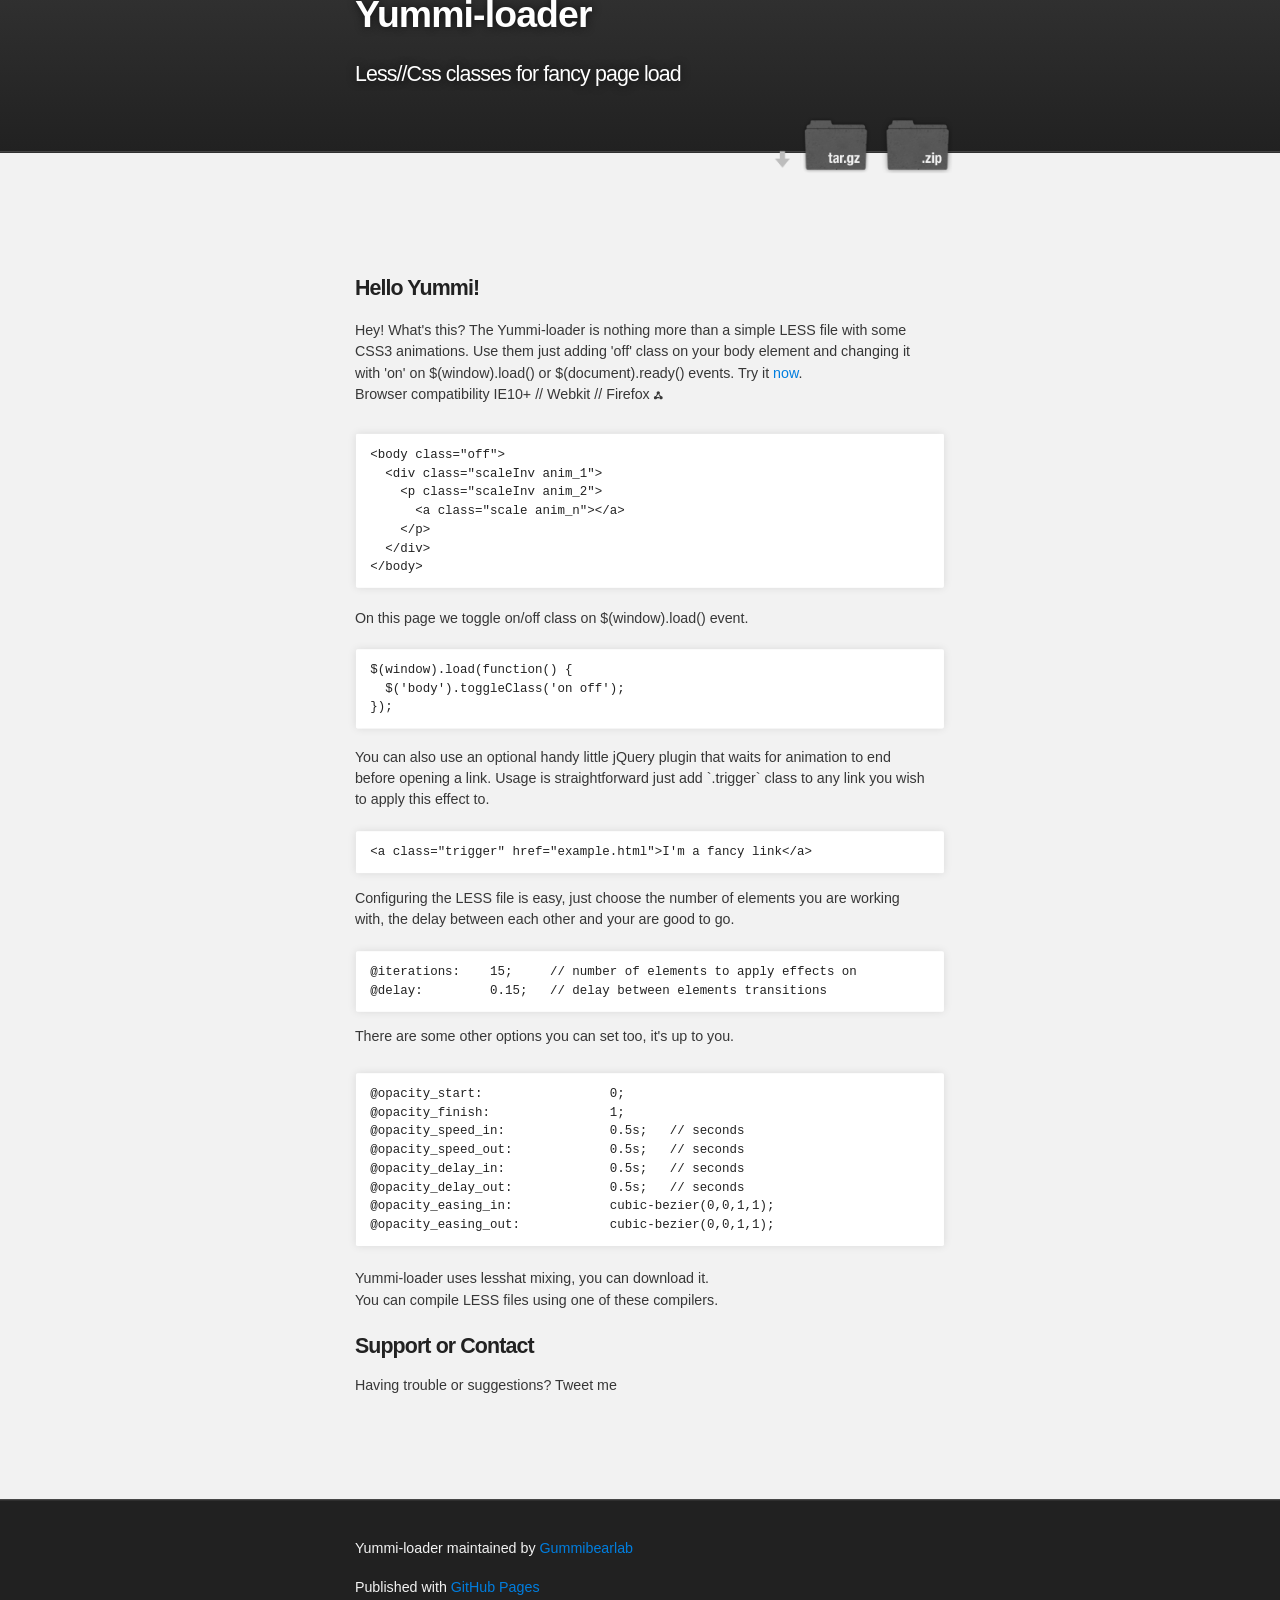
<file: index.html>
<!DOCTYPE html>
<html>

<head>
    <meta charset='utf-8'>
    <meta http-equiv="X-UA-Compatible" content="chrome=1">
    <meta name="description" content="Yummi-loader : Less // Css classes for cool web pages">
    <link rel="stylesheet" type="text/css" media="screen" href="./stylesheets/yummi-loader.css">
    <link rel="stylesheet" type="text/css" media="screen" href="./stylesheets/stylesheet.css">
    <meta property="og:image" content="http://gummibearlab.github.io/Yummi-loader/facebook.png">
    <meta property="og:image:type" content="image/jpeg">
    <title>Yummi-loader</title>
</head>

<body class="off scale anim_1">
    <!-- HEADER -->
    <div id="header_wrap" class="outer">
        <header class="inner scaleInv anim_2"> <a id="forkme_banner" href="https://github.com/Gummibearlab/Yummi-loader" class=" scaleInv anim_4">View on GitHub</a>
            <h1 id="project_title" class=" scaleInv anim_3">Yummi-loader</h1>
            <h2 id="project_tagline" class=" scaleInv anim_3">Less//Css classes for fancy page load</h2>
            <section id="downloads" class=" scaleInv anim_15"> <a class="zip_download_link scaleInv anim_17" href="https://github.com/Gummibearlab/Yummi-loader/zipball/master">Download this project as a .zip file</a> <a class="tar_download_link scaleInv anim_16" href="https://github.com/Gummibearlab/Yummi-loader/tarball/master">Download this project as a tar.gz file</a> </section>
        </header>
    </div><!-- MAIN CONTENT -->
    <div id="main_content_wrap" class="outer">
        <section id="main_content" class="inner scaleInv anim_3">
            <h3 class="scaleInv anim_4"><a name="welcome-to-github-pages" class="anchor" href="#welcome-to-github-pages"></a>Hello Yummi!</h3>

            <p class="anchor scaleInv anim_5">Hey! What's this? The Yummi-loader is nothing more than a simple LESS file with some CSS3 animations. Use them just adding 'off' class on your body element and changing it with 'on' on $(window).load() or $(document).ready() events. Try it <a class="on_off" style="cursor: pointer;">now</a>.<br>
            	Browser compatibility IE10+ // Webkit // Firefox <a href="https://coindataflow.com/de/aktie/NOK"><img class="cdf" src="./images/cdf.svg" alt="nokia aktie kurs"></a></p>

            <pre class="scaleInv anim_6">
<code>&lt;body class=&quot;off&quot;&gt;
  &lt;div class=&quot;scaleInv anim_1&quot;&gt;
    &lt;p class=&quot;scaleInv anim_2&quot;&gt;
      &lt;a class=&quot;scale anim_n&quot;&gt;&lt;/a&gt;
    &lt;/p&gt;
  &lt;/div&gt;
&lt;/body&gt;</code></pre>

            <p class="scaleInv anim_7">On this page we toggle on/off class on $(window).load() event.</p>

            <pre class="scaleInv anim_8">
<code>$(window).load(function() {
  $('body').toggleClass('on off');
});</code></pre>





            <p class="scaleInv anim_9">You can also use an optional handy little jQuery plugin that waits for animation to end before opening a link. Usage is straightforward just add `.trigger` class to any link you wish to apply this effect to.</p>

            <pre class="scaleInv anim_10">
<code>&lt;a class=&quot;trigger&quot; href=&quot;example.html&quot;&gt;I'm a fancy link&lt;/a&gt;</code></pre>

			<p class="scaleInv anim_11">Configuring the LESS file is easy, just choose the number of elements you are working with, the delay between each other and your are good to go.</p>

            <pre class="scaleInv anim_12">
<code>@iterations:	15;	// number of elements to apply effects on
@delay:		0.15;	// delay between elements transitions</code></pre>

            <p class="scaleInv anim_13">There are some other options you can set too, it's up to you. </p>

            <pre class="scaleInv anim_14">
<code>@opacity_start: 		0;
@opacity_finish:		1;
@opacity_speed_in:		0.5s; 	// seconds
@opacity_speed_out:		0.5s; 	// seconds
@opacity_delay_in:		0.5s; 	// seconds
@opacity_delay_out:		0.5s; 	// seconds
@opacity_easing_in: 		cubic-bezier(0,0,1,1);
@opacity_easing_out:		cubic-bezier(0,0,1,1);</code></pre>

            <p class="scaleInv anim_15">
            	Yummi-loader uses lesshat mixing, you can download it. <br>
            	You can compile LESS files using one of these compilers</a>.
            </p>

            <h3 class="scaleInv anim_16"><a name="support-or-contact" class="anchor" href="#support-or-contact"></a>Support or Contact</h3>

            <p class="scaleInv anim_17">Having trouble or suggestions? Tweet me</p>

        </section>
    </div><!-- FOOTER -->
    <div id="footer_wrap" class="outer">
        <footer class="inner scaleInv anim_2">
            <p class="copyright scaleInv anim_18">Yummi-loader maintained by <a href="https://github.com/Gummibearlab" target="_blank">Gummibearlab</a></p>
            <p class=" scaleInv anim_19">Published with <a href="http://pages.github.com" target="_blank">GitHub Pages</a></p>
        </footer>
    </div>
    <script src="http://ajax.googleapis.com/ajax/libs/jquery/1.10.1/jquery.min.js" type="text/javascript">
    </body>
</html>
</file>
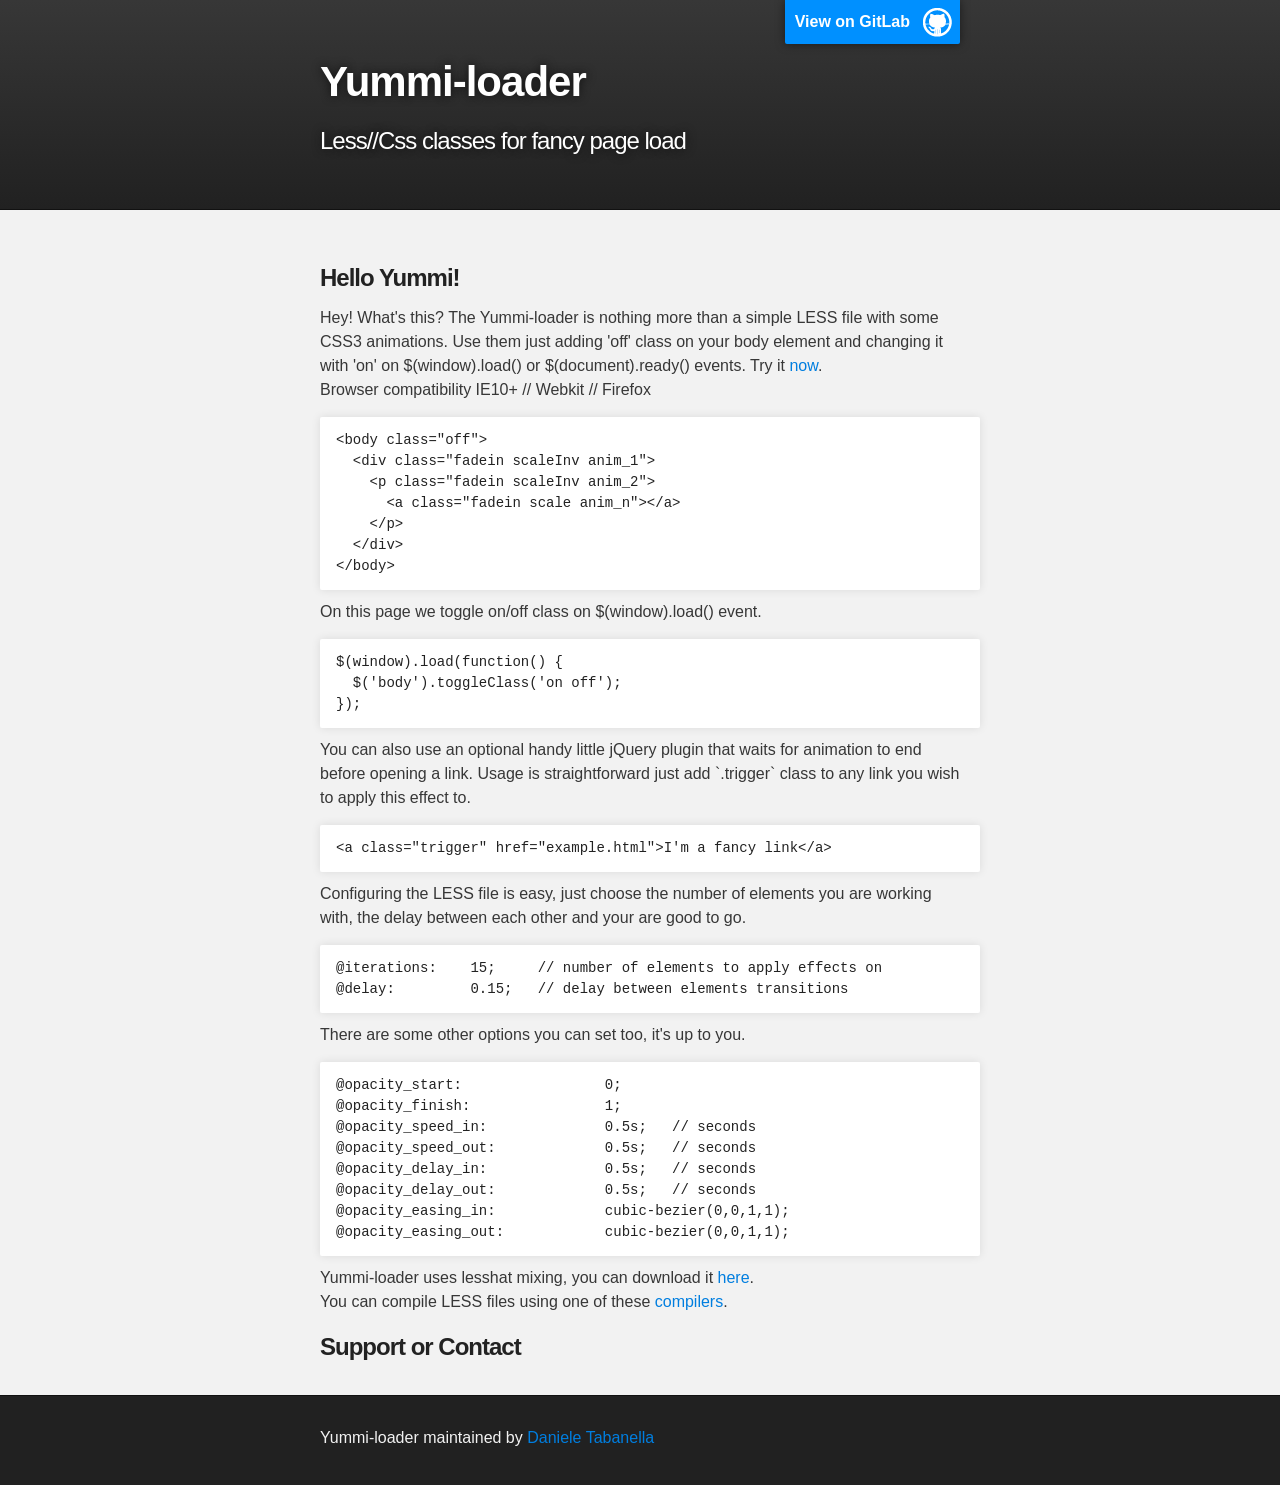
<file: public/index.html>
<!DOCTYPE html>

<html>
<head>
    <meta charset='utf-8'>
    <meta http-equiv="X-UA-Compatible" content="chrome=1">
    <meta name="description" content="Yummi-loader : Less // Css classes for cool web pages">
    <link rel="stylesheet" type="text/css" media="screen" href="stylesheets/yummi-loader.css">
    <link rel="stylesheet" type="text/css" media="screen" href="stylesheets/stylesheet.css">
    <title>Yummi-loader</title>
</head>

<body class="off fadein scale anim_1">

	 <!-- HEADER -->

    <div id="header_wrap" class="outer">
        <header class="inner fadein scaleInv anim_2">
            <a id="forkme_banner" href="https://lerenard.gitlab.io/Yummi-loader/" class="fadein scaleInv anim_4">View on GitLab</a>

            <h1 id="project_title" class="fadein scaleInv anim_3">Yummi-loader</h1>

            <h2 id="project_tagline" class="fadein scaleInv anim_3">Less//Css classes for fancy page load</h2>

        </header>
    </div><!-- MAIN CONTENT -->

    <div id="main_content_wrap" class="outer">
        <section id="main_content" class="inner fadein scaleInv anim_3">
            <h3 class="fadein scaleInv anim_4"><a name="welcome-to-github-pages" class="anchor" href="#welcome-to-github-pages"></a>Hello Yummi!</h3>

            <p class="anchor fadein scaleInv anim_5">Hey! What's this? The Yummi-loader is nothing more than a simple LESS file with some CSS3 animations. Use them just adding 'off' class on your body element and changing it with 'on' on $(window).load() or $(document).ready() events. Try it <a class="on_off" style="cursor: pointer;">now</a>.<br>
            	Browser compatibility IE10+ // Webkit // Firefox</p>

            <pre class="fadein scaleInv anim_6">
<code>&lt;body class=&quot;off&quot;&gt;
  &lt;div class=&quot;fadein scaleInv anim_1&quot;&gt;
    &lt;p class=&quot;fadein scaleInv anim_2&quot;&gt;
      &lt;a class=&quot;fadein scale anim_n&quot;&gt;&lt;/a&gt;
    &lt;/p&gt;
  &lt;/div&gt;
&lt;/body&gt;</code></pre>

            <p class="fadein scaleInv anim_7">On this page we toggle on/off class on $(window).load() event.</p>

            <pre class="fadein scaleInv anim_8">
<code>$(window).load(function() {
  $('body').toggleClass('on off');
});</code></pre>





            <p class="fadein scaleInv anim_9">You can also use an optional handy little jQuery plugin that waits for animation to end before opening a link. Usage is straightforward just add `.trigger` class to any link you wish to apply this effect to.</p>

            <pre class="fadein scaleInv anim_10">
<code>&lt;a class=&quot;trigger&quot; href=&quot;example.html&quot;&gt;I'm a fancy link&lt;/a&gt;</code></pre>

			<p class="fadein scaleInv anim_11">Configuring the LESS file is easy, just choose the number of elements you are working with, the delay between each other and your are good to go.</p>

            <pre class="fadein scaleInv anim_12">
<code>@iterations:	15;	// number of elements to apply effects on
@delay:		0.15;	// delay between elements transitions</code></pre>

            <p class="fadein scaleInv anim_13">There are some other options you can set too, it's up to you. </p>

            <pre class="fadein scaleInv anim_14">
<code>@opacity_start: 		0;
@opacity_finish:		1;
@opacity_speed_in:		0.5s; 	// seconds
@opacity_speed_out:		0.5s; 	// seconds
@opacity_delay_in:		0.5s; 	// seconds
@opacity_delay_out:		0.5s; 	// seconds
@opacity_easing_in: 		cubic-bezier(0,0,1,1);
@opacity_easing_out:		cubic-bezier(0,0,1,1);</code></pre>

            <p class="fadein scaleInv anim_15">
            	Yummi-loader uses lesshat mixing, you can download it <a href="http://lesshat.com">here</a>. <br>
            	You can compile LESS files using one of these <a href="https://github.com/less/less.js/wiki/GUI-compilers-that-use-LESS.js" target="_blank">compilers</a>.
            </p>

            <h3 class="fadein scaleInv anim_16"><a name="support-or-contact" class="anchor" href="#support-or-contact"></a>Support or Contact</h3>

        </section>

    </div><!-- FOOTER  -->

    <div id="footer_wrap" class="outer">

        <footer class="inner fadein scaleInv anim_2">

            <p class="copyright fadein scaleInv anim_18">Yummi-loader maintained by <a href="https://lerenard.gitlab.io/Yummi-loader/" target="_blank">Daniele Tabanella</a></p>

        </footer>

    </div>

    <script src="https://ajax.googleapis.com/ajax/libs/jquery/1.10.1/jquery.min.js" type="text/javascript">

	</script><script type="text/javascript">

		var $body = $('body');

        $(window).load(function() {

            $body.toggleClass('on off');

            $('.on_off').click(function() {

                $body.toggleClass('on off');

                setTimeout(function() {

                    $body.toggleClass('on off');

                }, 3500)

            });

        });

    </script>

	<script>
	  (function(i,s,o,g,r,a,m){i['GoogleAnalyticsObject']=r;i[r]=i[r]||function(){
	  (i[r].q=i[r].q||[]).push(arguments)},i[r].l=1*new Date();a=s.createElement(o),
	  m=s.getElementsByTagName(o)[0];a.async=1;a.src=g;m.parentNode.insertBefore(a,m)
	  })(window,document,'script','//www.google-analytics.com/analytics.js','ga');

	  ga('create', 'UA-36759044-2', 'gummibearlab.github.io');
	  ga('send', 'pageview');

	</script>

</body>
</html>
</file>
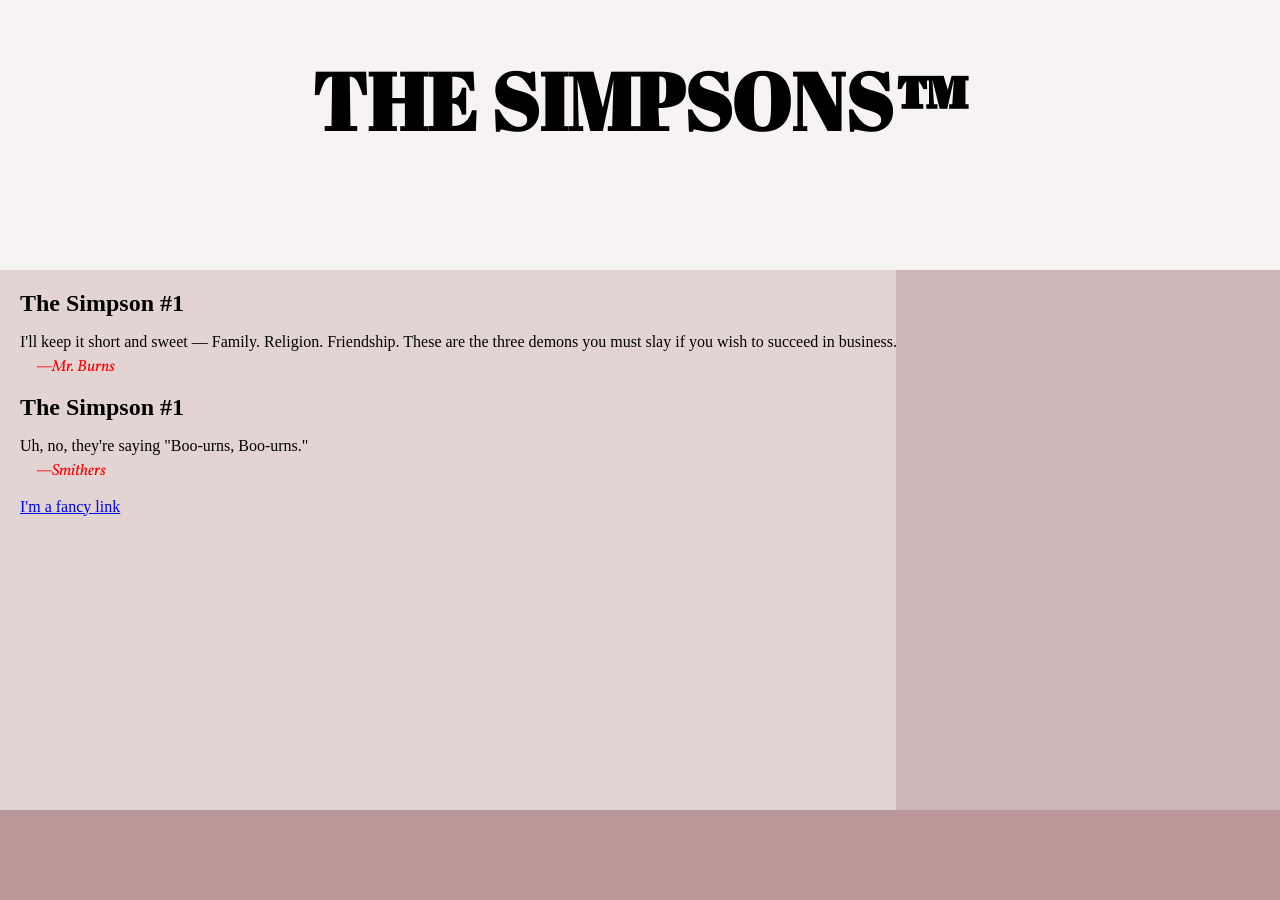
<file: example.html>
<!DOCTYPE html>
<!--[if lt IE 7]>      <html class="no-js lt-ie9 lt-ie8 lt-ie7"> <![endif]-->
<!--[if IE 7]>         <html class="no-js lt-ie9 lt-ie8"> <![endif]-->
<!--[if IE 8]>         <html class="no-js lt-ie9"> <![endif]-->
<!--[if gt IE 8]><!--> <html class="no-js"> <!--<![endif]-->
    <head>
        <meta charset="utf-8">
        <meta http-equiv="X-UA-Compatible" content="IE=edge,chrome=1">
        <title></title>
        <meta name="description" content="">
        <meta name="viewport" content="width=device-width">

        <link rel="stylesheet" href="css/layout.css">
        <link rel="stylesheet" href="css/yummi-loader.css"> <!-- the love you need -->

        <!-- google fonts -->

		<link href='http://fonts.googleapis.com/css?family=Vollkorn' rel='stylesheet' type='text/css'>
		<link href='http://fonts.googleapis.com/css?family=Abril+Fatface' rel='stylesheet' type='text/css'>

    </head>
    <body class="off">

		<div id="head" class="fadein scaleInv anim_1">

			<h1 id="logo" class="fadein scale anim_8">
				THE SIMPSONS&trade;
			</h1>

		</div>

		<div id="main" class="fadein scaleInv anim_2">

			<article class="fadein scaleInv anim_6">
				<h1>The Simpson #1</h1>
				<p>I'll keep it short and sweet &mdash; Family. Religion. Friendship. These are the three demons you must slay if you wish to succeed in business.<br /><i>Mr. Burns</i></p>
			</article>

			<article class="fadein scaleInv anim_7">
				<h1>The Simpson #1</h1>
				<p>Uh, no, they're saying "Boo-urns, Boo-urns."<br /><i>Smithers</i></p>
			</article>

			<article class="fadein scaleInv anim_7">
				<p><a class="trigger" href="example.html">I'm a fancy link</a></p>
			</article>

		</div>

		<div id="side" class="fadein scaleInv anim_3">
			<div id="image" class="fadein anim_8"></div>
		</div>

		<div id="footer" class="fadein scaleInv anim_4">
		</div>

        <script src="http://ajax.googleapis.com/ajax/libs/jquery/1.10.1/jquery.min.js"></script>

        <script src="js/yummi-loader.min.js"></script>

        <script>

			var $body = $('body');

	        $(window).load(function() {

	            $body.toggleClass('on off');

	            $('#trigger').click(function() {

	                $body.toggleClass('on off');

	                setTimeout(function() {

	                    $body.toggleClass('on off');

	                }, 2000)

	            });

	        });

        </script>

    </body>
</html>
</file>
<file: stylesheets/yummi-loader.css>
/*
yummi-loader.css - http://gummibearlab.github.io/Yummi-loader/
Licensed under the MIT license

Copyright (c) 2013 Daniele Tabanella (gummibearlab)

Permission is hereby granted, free of charge, to any person obtaining a copy of this software and associated documentation files (the "Software"), to deal in the Software without restriction, including without limitation the rights to use, copy, modify, merge, publish, distribute, sublicense, and/or sell copies of the Software, and to permit persons to whom the Software is furnished to do so, subject to the following conditions:

The above copyright notice and this permission notice shall be included in all copies or substantial portions of the Software.

THE SOFTWARE IS PROVIDED "AS IS", WITHOUT WARRANTY OF ANY KIND, EXPRESS OR IMPLIED, INCLUDING BUT NOT LIMITED TO THE WARRANTIES OF MERCHANTABILITY, FITNESS FOR A PARTICULAR PURPOSE AND NONINFRINGEMENT. IN NO EVENT SHALL THE AUTHORS OR COPYRIGHT HOLDERS BE LIABLE FOR ANY CLAIM, DAMAGES OR OTHER LIABILITY, WHETHER IN AN ACTION OF CONTRACT, TORT OR OTHERWISE, ARISING FROM, OUT OF OR IN CONNECTION WITH THE SOFTWARE OR THE USE OR OTHER DEALINGS IN THE SOFTWARE.
*/
.off .fadein,
.fadein.off {
  -webkit-opacity: 0;
  -moz-opacity: 0;
  opacity: 0;
  -webkit-transition-timing-function: cubic-bezier(0, 0, 1, 1);
  -moz-transition-timing-function: cubic-bezier(0, 0, 1, 1);
  -o-transition-timing-function: cubic-bezier(0, 0, 1, 1);
  transition-timing-function: cubic-bezier(0, 0, 1, 1);
  -webkit-transition-duration: 0.5s;
  -moz-transition-duration: 0.5s;
  -o-transition-duration: 0.5s;
  transition-duration: 0.5s;
}
.on .fadein,
.fadein.on {
  -webkit-opacity: 1;
  -moz-opacity: 1;
  opacity: 1;
  -webkit-transition-timing-function: cubic-bezier(0, 0, 1, 1);
  -moz-transition-timing-function: cubic-bezier(0, 0, 1, 1);
  -o-transition-timing-function: cubic-bezier(0, 0, 1, 1);
  transition-timing-function: cubic-bezier(0, 0, 1, 1);
  -webkit-transition-duration: 0.5s;
  -moz-transition-duration: 0.5s;
  -o-transition-duration: 0.5s;
  transition-duration: 0.5s;
}
.scale,
scaleInv {
  -webkit-transform-style: preserve-3d;
  -moz-transform-style: preserve-3d;
  -ms-transform-style: preserve-3d;
  transform-style: preserve-3d;
  -webkit-transform-origin: center center;
  -moz-transform-origin: center center;
  -o-transform-origin: center center;
  -ms-transform-origin: center center;
  transform-origin: center center;
}
.off .scale,
.off scaleInv,
.scale.off,
scaleInv.off {
  -webkit-transform: scale(1.1);
  -moz-transform: scale(1.1);
  -o-transform: scale(1.1);
  -ms-transform: scale(1.1);
  transform: scale(1.1);
  -webkit-transition-timing-function: cubic-bezier(0.6, -0.28, 0.735, 0.045);
  -moz-transition-timing-function: cubic-bezier(0.6, -0.28, 0.735, 0.045);
  -o-transition-timing-function: cubic-bezier(0.6, -0.28, 0.735, 0.045);
  transition-timing-function: cubic-bezier(0.6, -0.28, 0.735, 0.045);
  -webkit-transition-duration: 0.5s;
  -moz-transition-duration: 0.5s;
  -o-transition-duration: 0.5s;
  transition-duration: 0.5s;
}
.on .scale,
.on scaleInv,
.scale.on,
scaleInv.on {
  -webkit-transform: scale(1);
  -moz-transform: scale(1);
  -o-transform: scale(1);
  -ms-transform: scale(1);
  transform: scale(1);
  -webkit-transition-timing-function: cubic-bezier(0.175, 0.885, 0.32, 1.275);
  -moz-transition-timing-function: cubic-bezier(0.175, 0.885, 0.32, 1.275);
  -o-transition-timing-function: cubic-bezier(0.175, 0.885, 0.32, 1.275);
  transition-timing-function: cubic-bezier(0.175, 0.885, 0.32, 1.275);
  -webkit-transition-duration: 0.5s;
  -moz-transition-duration: 0.5s;
  -o-transition-duration: 0.5s;
  transition-duration: 0.5s;
}
.off .scaleInv,
.scaleInv.on {
  -webkit-transform: scale(0.9);
  -moz-transform: scale(0.9);
  -o-transform: scale(0.9);
  -ms-transform: scale(0.9);
  transform: scale(0.9);
  -webkit-transition-timing-function: cubic-bezier(0.6, -0.28, 0.735, 0.045);
  -moz-transition-timing-function: cubic-bezier(0.6, -0.28, 0.735, 0.045);
  -o-transition-timing-function: cubic-bezier(0.6, -0.28, 0.735, 0.045);
  transition-timing-function: cubic-bezier(0.6, -0.28, 0.735, 0.045);
}
.on .scaleInv,
.scaleInv.on {
  -webkit-transition-timing-function: cubic-bezier(0.175, 0.885, 0.32, 1.275);
  -moz-transition-timing-function: cubic-bezier(0.175, 0.885, 0.32, 1.275);
  -o-transition-timing-function: cubic-bezier(0.175, 0.885, 0.32, 1.275);
  transition-timing-function: cubic-bezier(0.175, 0.885, 0.32, 1.275);
}
.off .anim_19,
.anim_19.off {
  -webkit-transition-delay: 0s;
  -moz-transition-delay: 0s;
  -o-transition-delay: 0s;
  transition-delay: 0s;
}
.on .anim_19,
.anim_19.on {
  -webkit-transition-delay: 3.35s;
  -moz-transition-delay: 3.35s;
  -o-transition-delay: 3.35s;
  transition-delay: 3.35s;
}
.off .anim_18,
.anim_18.off {
  -webkit-transition-delay: 0.15s;
  -moz-transition-delay: 0.15s;
  -o-transition-delay: 0.15s;
  transition-delay: 0.15s;
}
.on .anim_18,
.anim_18.on {
  -webkit-transition-delay: 3.1999999999999997s;
  -moz-transition-delay: 3.1999999999999997s;
  -o-transition-delay: 3.1999999999999997s;
  transition-delay: 3.1999999999999997s;
}
.off .anim_17,
.anim_17.off {
  -webkit-transition-delay: 0.3s;
  -moz-transition-delay: 0.3s;
  -o-transition-delay: 0.3s;
  transition-delay: 0.3s;
}
.on .anim_17,
.anim_17.on {
  -webkit-transition-delay: 3.05s;
  -moz-transition-delay: 3.05s;
  -o-transition-delay: 3.05s;
  transition-delay: 3.05s;
}
.off .anim_16,
.anim_16.off {
  -webkit-transition-delay: 0.44999999999999996s;
  -moz-transition-delay: 0.44999999999999996s;
  -o-transition-delay: 0.44999999999999996s;
  transition-delay: 0.44999999999999996s;
}
.on .anim_16,
.anim_16.on {
  -webkit-transition-delay: 2.9s;
  -moz-transition-delay: 2.9s;
  -o-transition-delay: 2.9s;
  transition-delay: 2.9s;
}
.off .anim_15,
.anim_15.off {
  -webkit-transition-delay: 0.6s;
  -moz-transition-delay: 0.6s;
  -o-transition-delay: 0.6s;
  transition-delay: 0.6s;
}
.on .anim_15,
.anim_15.on {
  -webkit-transition-delay: 2.75s;
  -moz-transition-delay: 2.75s;
  -o-transition-delay: 2.75s;
  transition-delay: 2.75s;
}
.off .anim_14,
.anim_14.off {
  -webkit-transition-delay: 0.75s;
  -moz-transition-delay: 0.75s;
  -o-transition-delay: 0.75s;
  transition-delay: 0.75s;
}
.on .anim_14,
.anim_14.on {
  -webkit-transition-delay: 2.6s;
  -moz-transition-delay: 2.6s;
  -o-transition-delay: 2.6s;
  transition-delay: 2.6s;
}
.off .anim_13,
.anim_13.off {
  -webkit-transition-delay: 0.8999999999999999s;
  -moz-transition-delay: 0.8999999999999999s;
  -o-transition-delay: 0.8999999999999999s;
  transition-delay: 0.8999999999999999s;
}
.on .anim_13,
.anim_13.on {
  -webkit-transition-delay: 2.45s;
  -moz-transition-delay: 2.45s;
  -o-transition-delay: 2.45s;
  transition-delay: 2.45s;
}
.off .anim_12,
.anim_12.off {
  -webkit-transition-delay: 1.05s;
  -moz-transition-delay: 1.05s;
  -o-transition-delay: 1.05s;
  transition-delay: 1.05s;
}
.on .anim_12,
.anim_12.on {
  -webkit-transition-delay: 2.3s;
  -moz-transition-delay: 2.3s;
  -o-transition-delay: 2.3s;
  transition-delay: 2.3s;
}
.off .anim_11,
.anim_11.off {
  -webkit-transition-delay: 1.2s;
  -moz-transition-delay: 1.2s;
  -o-transition-delay: 1.2s;
  transition-delay: 1.2s;
}
.on .anim_11,
.anim_11.on {
  -webkit-transition-delay: 2.15s;
  -moz-transition-delay: 2.15s;
  -o-transition-delay: 2.15s;
  transition-delay: 2.15s;
}
.off .anim_10,
.anim_10.off {
  -webkit-transition-delay: 1.3499999999999999s;
  -moz-transition-delay: 1.3499999999999999s;
  -o-transition-delay: 1.3499999999999999s;
  transition-delay: 1.3499999999999999s;
}
.on .anim_10,
.anim_10.on {
  -webkit-transition-delay: 2s;
  -moz-transition-delay: 2s;
  -o-transition-delay: 2s;
  transition-delay: 2s;
}
.off .anim_9,
.anim_9.off {
  -webkit-transition-delay: 1.5s;
  -moz-transition-delay: 1.5s;
  -o-transition-delay: 1.5s;
  transition-delay: 1.5s;
}
.on .anim_9,
.anim_9.on {
  -webkit-transition-delay: 1.8499999999999999s;
  -moz-transition-delay: 1.8499999999999999s;
  -o-transition-delay: 1.8499999999999999s;
  transition-delay: 1.8499999999999999s;
}
.off .anim_8,
.anim_8.off {
  -webkit-transition-delay: 1.65s;
  -moz-transition-delay: 1.65s;
  -o-transition-delay: 1.65s;
  transition-delay: 1.65s;
}
.on .anim_8,
.anim_8.on {
  -webkit-transition-delay: 1.7s;
  -moz-transition-delay: 1.7s;
  -o-transition-delay: 1.7s;
  transition-delay: 1.7s;
}
.off .anim_7,
.anim_7.off {
  -webkit-transition-delay: 1.7999999999999998s;
  -moz-transition-delay: 1.7999999999999998s;
  -o-transition-delay: 1.7999999999999998s;
  transition-delay: 1.7999999999999998s;
}
.on .anim_7,
.anim_7.on {
  -webkit-transition-delay: 1.55s;
  -moz-transition-delay: 1.55s;
  -o-transition-delay: 1.55s;
  transition-delay: 1.55s;
}
.off .anim_6,
.anim_6.off {
  -webkit-transition-delay: 1.95s;
  -moz-transition-delay: 1.95s;
  -o-transition-delay: 1.95s;
  transition-delay: 1.95s;
}
.on .anim_6,
.anim_6.on {
  -webkit-transition-delay: 1.4s;
  -moz-transition-delay: 1.4s;
  -o-transition-delay: 1.4s;
  transition-delay: 1.4s;
}
.off .anim_5,
.anim_5.off {
  -webkit-transition-delay: 2.1s;
  -moz-transition-delay: 2.1s;
  -o-transition-delay: 2.1s;
  transition-delay: 2.1s;
}
.on .anim_5,
.anim_5.on {
  -webkit-transition-delay: 1.25s;
  -moz-transition-delay: 1.25s;
  -o-transition-delay: 1.25s;
  transition-delay: 1.25s;
}
.off .anim_4,
.anim_4.off {
  -webkit-transition-delay: 2.25s;
  -moz-transition-delay: 2.25s;
  -o-transition-delay: 2.25s;
  transition-delay: 2.25s;
}
.on .anim_4,
.anim_4.on {
  -webkit-transition-delay: 1.1s;
  -moz-transition-delay: 1.1s;
  -o-transition-delay: 1.1s;
  transition-delay: 1.1s;
}
.off .anim_3,
.anim_3.off {
  -webkit-transition-delay: 2.4s;
  -moz-transition-delay: 2.4s;
  -o-transition-delay: 2.4s;
  transition-delay: 2.4s;
}
.on .anim_3,
.anim_3.on {
  -webkit-transition-delay: 0.95s;
  -moz-transition-delay: 0.95s;
  -o-transition-delay: 0.95s;
  transition-delay: 0.95s;
}
.off .anim_2,
.anim_2.off {
  -webkit-transition-delay: 2.55s;
  -moz-transition-delay: 2.55s;
  -o-transition-delay: 2.55s;
  transition-delay: 2.55s;
}
.on .anim_2,
.anim_2.on {
  -webkit-transition-delay: 0.8s;
  -moz-transition-delay: 0.8s;
  -o-transition-delay: 0.8s;
  transition-delay: 0.8s;
}
.off .anim_1,
.anim_1.off {
  -webkit-transition-delay: 2.6999999999999997s;
  -moz-transition-delay: 2.6999999999999997s;
  -o-transition-delay: 2.6999999999999997s;
  transition-delay: 2.6999999999999997s;
}
.on .anim_1,
.anim_1.on {
  -webkit-transition-delay: 0.65s;
  -moz-transition-delay: 0.65s;
  -o-transition-delay: 0.65s;
  transition-delay: 0.65s;
}
body {
  overflow-x: hidden;
}
</file>
<file: stylesheets/stylesheet.css>
/*******************************************************************************
Slate Theme for GitHub Pages
by Jason Costello, @jsncostello
*******************************************************************************/

@import url(pygment_trac.css);

/*******************************************************************************
MeyerWeb Reset
*******************************************************************************/

html, body, div, span, applet, object, iframe,
h1, h2, h3, h4, h5, h6, p, blockquote, pre,
a, abbr, acronym, address, big, cite, code,
del, dfn, em, img, ins, kbd, q, s, samp,
small, strike, strong, sub, sup, tt, var,
b, u, i, center,
dl, dt, dd, ol, ul, li,
fieldset, form, label, legend,
table, caption, tbody, tfoot, thead, tr, th, td,
article, aside, canvas, details, embed,
figure, figcaption, footer, header, hgroup,
menu, nav, output, ruby, section, summary,
time, mark, audio, video {
  margin: 0;
  padding: 0;
  border: 0;
  font: inherit;
  vertical-align: baseline;
}

/* HTML5 display-role reset for older browsers */
article, aside, details, figcaption, figure,
footer, header, hgroup, menu, nav, section {
  display: block;
}

ol, ul {
  list-style: none;
}

blockquote, q {
}

table {
  border-collapse: collapse;
  border-spacing: 0;
}

/*******************************************************************************
Theme Styles
*******************************************************************************/

body {
  box-sizing: border-box;
  color:#373737;
  background: #212121;
  font-size: 16px;
  font-family: 'Myriad Pro', Calibri, Helvetica, Arial, sans-serif;
  line-height: 1.5;
  -webkit-font-smoothing: antialiased;
}

h1, h2, h3, h4, h5, h6 {
  margin: 10px 0;
  font-weight: 700;
  color:#222222;
  font-family: 'Lucida Grande', 'Calibri', Helvetica, Arial, sans-serif;
  letter-spacing: -1px;
}

h1 {
  font-size: 36px;
  font-weight: 700;
}

h2 {
  padding-bottom: 10px;
  font-size: 32px;
  background: url('../images/bg_hr.png') repeat-x bottom;
}

h3 {
  font-size: 24px;
}

h4 {
  font-size: 21px;
}

h5 {
  font-size: 18px;
}

h6 {
  font-size: 16px;
}

p {
  margin: 10px 0 15px 0;
}

footer p {
  color: #f2f2f2;
}

a {
  text-decoration: none;
  color: #007edf;
  text-shadow: none;

/*
  transition: color 0.5s ease;
  transition: text-shadow 0.5s ease;
  -webkit-transition: color 0.5s ease;
  -webkit-transition: text-shadow 0.5s ease;
  -moz-transition: color 0.5s ease;
  -moz-transition: text-shadow 0.5s ease;
  -o-transition: color 0.5s ease;
  -o-transition: text-shadow 0.5s ease;
  -ms-transition: color 0.5s ease;
  -ms-transition: text-shadow 0.5s ease;
*/
}

#main_content a:hover {
  color: #0069ba;
  text-shadow: #0090ff 0px 0px 2px;
}

footer a:hover {
  color: #43adff;
  text-shadow: #0090ff 0px 0px 2px;
}

em {
  font-style: italic;
}

strong {
  font-weight: bold;
}

img {
  position: relative;
  margin: 0 auto;
  max-width: 739px;
  padding: 5px;
  margin: 10px 0 10px 0;
  border: 1px solid #ebebeb;

  box-shadow: 0 0 5px #ebebeb;
  -webkit-box-shadow: 0 0 5px #ebebeb;
  -moz-box-shadow: 0 0 5px #ebebeb;
  -o-box-shadow: 0 0 5px #ebebeb;
  -ms-box-shadow: 0 0 5px #ebebeb;
}

pre, code {
  width: 100%;
  color: #222;
  background-color: #fff;

  font-family: Monaco, "Bitstream Vera Sans Mono", "Lucida Console", Terminal, monospace;
  font-size: 14px;

  border-radius: 2px;
  -moz-border-radius: 2px;
  -webkit-border-radius: 2px;



}

pre {
  width: 100%;
  padding: 10px;
  box-shadow: 0 0 10px rgba(0,0,0,.1);
  overflow: auto;
}

code {
  padding: 3px;
  margin: 0 3px;
  box-shadow: 0 0 10px rgba(0,0,0,.1);
}

pre code {
  display: block;
  box-shadow: none;
}

blockquote {
  color: #666;
  margin-bottom: 20px;
  padding: 0 0 0 20px;
  border-left: 3px solid #bbb;
}

ul, ol, dl {
  margin-bottom: 15px
}

ul li {
  list-style: inside;
  padding-left: 20px;
}

ol li {
  list-style: decimal inside;
  padding-left: 20px;
}

dl dt {
  font-weight: bold;
}

dl dd {
  padding-left: 20px;
  font-style: italic;
}

dl p {
  padding-left: 20px;
  font-style: italic;
}

hr {
  height: 1px;
  margin-bottom: 5px;
  border: none;
  background: url('../images/bg_hr.png') repeat-x center;
}

table {
  border: 1px solid #373737;
  margin-bottom: 20px;
  text-align: left;
 }

th {
  font-family: 'Lucida Grande', 'Helvetica Neue', Helvetica, Arial, sans-serif;
  padding: 10px;
  background: #373737;
  color: #fff;
 }

td {
  padding: 10px;
  border: 1px solid #373737;
 }

form {
  background: #f2f2f2;
  padding: 20px;
}

img {
  width: 100%;
  max-width: 100%;
}

/*******************************************************************************
Full-Width Styles
*******************************************************************************/

.outer {
  width: 100%;
}

.inner {
  position: relative;
  max-width: 640px;
  padding: 20px 10px;
  margin: 0 auto;
}

#forkme_banner {
  display: block;
  position: absolute;
  top:0;
  right: 10px;
  z-index: 10;
  padding: 10px 50px 10px 10px;
  color: #fff;
  background: url('../images/blacktocat.png') #0090ff no-repeat 95% 50%;
  font-weight: 700;
  box-shadow: 0 0 10px rgba(0,0,0,.5);
  border-bottom-left-radius: 2px;
  border-bottom-right-radius: 2px;
}

#header_wrap {
  background: #212121;
  background: -moz-linear-gradient(top, #373737, #212121);
  background: -webkit-linear-gradient(top, #373737, #212121);
  background: -ms-linear-gradient(top, #373737, #212121);
  background: -o-linear-gradient(top, #373737, #212121);
  background: linear-gradient(top, #373737, #212121);
}

#header_wrap .inner {
  padding: 50px 10px 30px 10px;
}

#project_title {
  margin: 0;
  color: #fff;
  font-size: 42px;
  font-weight: 700;
  text-shadow: #111 0px 0px 10px;
}

#project_tagline {
  color: #fff;
  font-size: 24px;
  font-weight: 300;
  background: none;
  text-shadow: #111 0px 0px 10px;
}

#downloads {
  position: absolute;
  width: 210px;
  z-index: 10;
  bottom: -40px;
  right: 0;
  height: 70px;
  background: url('../images/icon_download.png') no-repeat 0% 90%;
}

.zip_download_link {
  display: block;
  float: right;
  width: 90px;
  height:70px;
  text-indent: -5000px;
  overflow: hidden;
  background: url(../images/sprite_download.png) no-repeat bottom left;
}

.tar_download_link {
  display: block;
  float: right;
  width: 90px;
  height:70px;
  text-indent: -5000px;
  overflow: hidden;
  background: url(../images/sprite_download.png) no-repeat bottom right;
  margin-left: 10px;
}

.zip_download_link:hover {
  background: url(../images/sprite_download.png) no-repeat top left;
}

.tar_download_link:hover {
  background: url(../images/sprite_download.png) no-repeat top right;
}

.cdf{
  width: 11px;
  vertical-align: middle;
  filter: invert(19%) sepia(1%) saturate(0%) hue-rotate(253deg) brightness(93%) contrast(87%);
  position: initial;
  margin: initial;
  max-width: initial;
  padding: initial;
  border: initial;
  box-shadow: initial;
  -webkit-box-shadow: initial;
}

#main_content_wrap {
  background: #f2f2f2;
  border-top: 1px solid #111;
  border-bottom: 1px solid #111;
}

#main_content {
  padding-top: 40px;
}

#footer_wrap {
  background: #212121;
}



/*******************************************************************************
Small Device Styles
*******************************************************************************/

@media screen and (max-width: 480px) {
  body {
    font-size:14px;
  }

  #downloads {
    display: none;
  }

  .inner {
    min-width: 320px;
    max-width: 480px;
  }

  #project_title {
  font-size: 32px;
  }

  h1 {
    font-size: 28px;
  }

  h2 {
    font-size: 24px;
  }

  h3 {
    font-size: 21px;
  }

  h4 {
    font-size: 18px;
  }

  h5 {
    font-size: 14px;
  }

  h6 {
    font-size: 12px;
  }

  code, pre {
    min-width: 320px;
    max-width: 480px;
    font-size: 11px;
  }

}
</file>
<file: public/stylesheets/yummi-loader.css>
/*
yummi-loader.css - http://gummibearlab.github.io/Yummi-loader/
Licensed under the MIT license

Copyright (c) 2013 Daniele Tabanella (gummibearlab)

Permission is hereby granted, free of charge, to any person obtaining a copy of this software and associated documentation files (the "Software"), to deal in the Software without restriction, including without limitation the rights to use, copy, modify, merge, publish, distribute, sublicense, and/or sell copies of the Software, and to permit persons to whom the Software is furnished to do so, subject to the following conditions:

The above copyright notice and this permission notice shall be included in all copies or substantial portions of the Software.

THE SOFTWARE IS PROVIDED "AS IS", WITHOUT WARRANTY OF ANY KIND, EXPRESS OR IMPLIED, INCLUDING BUT NOT LIMITED TO THE WARRANTIES OF MERCHANTABILITY, FITNESS FOR A PARTICULAR PURPOSE AND NONINFRINGEMENT. IN NO EVENT SHALL THE AUTHORS OR COPYRIGHT HOLDERS BE LIABLE FOR ANY CLAIM, DAMAGES OR OTHER LIABILITY, WHETHER IN AN ACTION OF CONTRACT, TORT OR OTHERWISE, ARISING FROM, OUT OF OR IN CONNECTION WITH THE SOFTWARE OR THE USE OR OTHER DEALINGS IN THE SOFTWARE.
*/
.off .fadein,
.fadein.off {
  -webkit-opacity: 0;
  -moz-opacity: 0;
  opacity: 0;
  -webkit-transition-timing-function: cubic-bezier(0, 0, 1, 1);
  -moz-transition-timing-function: cubic-bezier(0, 0, 1, 1);
  -o-transition-timing-function: cubic-bezier(0, 0, 1, 1);
  transition-timing-function: cubic-bezier(0, 0, 1, 1);
  -webkit-transition-duration: 0.5s;
  -moz-transition-duration: 0.5s;
  -o-transition-duration: 0.5s;
  transition-duration: 0.5s;
}
.on .fadein,
.fadein.on {
  -webkit-opacity: 1;
  -moz-opacity: 1;
  opacity: 1;
  -webkit-transition-timing-function: cubic-bezier(0, 0, 1, 1);
  -moz-transition-timing-function: cubic-bezier(0, 0, 1, 1);
  -o-transition-timing-function: cubic-bezier(0, 0, 1, 1);
  transition-timing-function: cubic-bezier(0, 0, 1, 1);
  -webkit-transition-duration: 0.5s;
  -moz-transition-duration: 0.5s;
  -o-transition-duration: 0.5s;
  transition-duration: 0.5s;
}
.scale,
scaleInv {
  -webkit-transform-style: preserve-3d;
  -moz-transform-style: preserve-3d;
  -ms-transform-style: preserve-3d;
  transform-style: preserve-3d;
  -webkit-transform-origin: center center;
  -moz-transform-origin: center center;
  -o-transform-origin: center center;
  -ms-transform-origin: center center;
  transform-origin: center center;
}
.off .scale,
.off scaleInv,
.scale.off,
scaleInv.off {
  -webkit-transform: scale(1.1);
  -moz-transform: scale(1.1);
  -o-transform: scale(1.1);
  -ms-transform: scale(1.1);
  transform: scale(1.1);
  -webkit-transition-timing-function: cubic-bezier(0.6, -0.28, 0.735, 0.045);
  -moz-transition-timing-function: cubic-bezier(0.6, -0.28, 0.735, 0.045);
  -o-transition-timing-function: cubic-bezier(0.6, -0.28, 0.735, 0.045);
  transition-timing-function: cubic-bezier(0.6, -0.28, 0.735, 0.045);
  -webkit-transition-duration: 0.5s;
  -moz-transition-duration: 0.5s;
  -o-transition-duration: 0.5s;
  transition-duration: 0.5s;
}
.on .scale,
.on scaleInv,
.scale.on,
scaleInv.on {
  -webkit-transform: scale(1);
  -moz-transform: scale(1);
  -o-transform: scale(1);
  -ms-transform: scale(1);
  transform: scale(1);
  -webkit-transition-timing-function: cubic-bezier(0.175, 0.885, 0.32, 1.275);
  -moz-transition-timing-function: cubic-bezier(0.175, 0.885, 0.32, 1.275);
  -o-transition-timing-function: cubic-bezier(0.175, 0.885, 0.32, 1.275);
  transition-timing-function: cubic-bezier(0.175, 0.885, 0.32, 1.275);
  -webkit-transition-duration: 0.5s;
  -moz-transition-duration: 0.5s;
  -o-transition-duration: 0.5s;
  transition-duration: 0.5s;
}
.off .scaleInv,
.scaleInv.on {
  -webkit-transform: scale(0.9);
  -moz-transform: scale(0.9);
  -o-transform: scale(0.9);
  -ms-transform: scale(0.9);
  transform: scale(0.9);
  -webkit-transition-timing-function: cubic-bezier(0.6, -0.28, 0.735, 0.045);
  -moz-transition-timing-function: cubic-bezier(0.6, -0.28, 0.735, 0.045);
  -o-transition-timing-function: cubic-bezier(0.6, -0.28, 0.735, 0.045);
  transition-timing-function: cubic-bezier(0.6, -0.28, 0.735, 0.045);
}
.on .scaleInv,
.scaleInv.on {
  -webkit-transition-timing-function: cubic-bezier(0.175, 0.885, 0.32, 1.275);
  -moz-transition-timing-function: cubic-bezier(0.175, 0.885, 0.32, 1.275);
  -o-transition-timing-function: cubic-bezier(0.175, 0.885, 0.32, 1.275);
  transition-timing-function: cubic-bezier(0.175, 0.885, 0.32, 1.275);
}
.off .anim_19,
.anim_19.off {
  -webkit-transition-delay: 0s;
  -moz-transition-delay: 0s;
  -o-transition-delay: 0s;
  transition-delay: 0s;
}
.on .anim_19,
.anim_19.on {
  -webkit-transition-delay: 3.35s;
  -moz-transition-delay: 3.35s;
  -o-transition-delay: 3.35s;
  transition-delay: 3.35s;
}
.off .anim_18,
.anim_18.off {
  -webkit-transition-delay: 0.15s;
  -moz-transition-delay: 0.15s;
  -o-transition-delay: 0.15s;
  transition-delay: 0.15s;
}
.on .anim_18,
.anim_18.on {
  -webkit-transition-delay: 3.1999999999999997s;
  -moz-transition-delay: 3.1999999999999997s;
  -o-transition-delay: 3.1999999999999997s;
  transition-delay: 3.1999999999999997s;
}
.off .anim_17,
.anim_17.off {
  -webkit-transition-delay: 0.3s;
  -moz-transition-delay: 0.3s;
  -o-transition-delay: 0.3s;
  transition-delay: 0.3s;
}
.on .anim_17,
.anim_17.on {
  -webkit-transition-delay: 3.05s;
  -moz-transition-delay: 3.05s;
  -o-transition-delay: 3.05s;
  transition-delay: 3.05s;
}
.off .anim_16,
.anim_16.off {
  -webkit-transition-delay: 0.44999999999999996s;
  -moz-transition-delay: 0.44999999999999996s;
  -o-transition-delay: 0.44999999999999996s;
  transition-delay: 0.44999999999999996s;
}
.on .anim_16,
.anim_16.on {
  -webkit-transition-delay: 2.9s;
  -moz-transition-delay: 2.9s;
  -o-transition-delay: 2.9s;
  transition-delay: 2.9s;
}
.off .anim_15,
.anim_15.off {
  -webkit-transition-delay: 0.6s;
  -moz-transition-delay: 0.6s;
  -o-transition-delay: 0.6s;
  transition-delay: 0.6s;
}
.on .anim_15,
.anim_15.on {
  -webkit-transition-delay: 2.75s;
  -moz-transition-delay: 2.75s;
  -o-transition-delay: 2.75s;
  transition-delay: 2.75s;
}
.off .anim_14,
.anim_14.off {
  -webkit-transition-delay: 0.75s;
  -moz-transition-delay: 0.75s;
  -o-transition-delay: 0.75s;
  transition-delay: 0.75s;
}
.on .anim_14,
.anim_14.on {
  -webkit-transition-delay: 2.6s;
  -moz-transition-delay: 2.6s;
  -o-transition-delay: 2.6s;
  transition-delay: 2.6s;
}
.off .anim_13,
.anim_13.off {
  -webkit-transition-delay: 0.8999999999999999s;
  -moz-transition-delay: 0.8999999999999999s;
  -o-transition-delay: 0.8999999999999999s;
  transition-delay: 0.8999999999999999s;
}
.on .anim_13,
.anim_13.on {
  -webkit-transition-delay: 2.45s;
  -moz-transition-delay: 2.45s;
  -o-transition-delay: 2.45s;
  transition-delay: 2.45s;
}
.off .anim_12,
.anim_12.off {
  -webkit-transition-delay: 1.05s;
  -moz-transition-delay: 1.05s;
  -o-transition-delay: 1.05s;
  transition-delay: 1.05s;
}
.on .anim_12,
.anim_12.on {
  -webkit-transition-delay: 2.3s;
  -moz-transition-delay: 2.3s;
  -o-transition-delay: 2.3s;
  transition-delay: 2.3s;
}
.off .anim_11,
.anim_11.off {
  -webkit-transition-delay: 1.2s;
  -moz-transition-delay: 1.2s;
  -o-transition-delay: 1.2s;
  transition-delay: 1.2s;
}
.on .anim_11,
.anim_11.on {
  -webkit-transition-delay: 2.15s;
  -moz-transition-delay: 2.15s;
  -o-transition-delay: 2.15s;
  transition-delay: 2.15s;
}
.off .anim_10,
.anim_10.off {
  -webkit-transition-delay: 1.3499999999999999s;
  -moz-transition-delay: 1.3499999999999999s;
  -o-transition-delay: 1.3499999999999999s;
  transition-delay: 1.3499999999999999s;
}
.on .anim_10,
.anim_10.on {
  -webkit-transition-delay: 2s;
  -moz-transition-delay: 2s;
  -o-transition-delay: 2s;
  transition-delay: 2s;
}
.off .anim_9,
.anim_9.off {
  -webkit-transition-delay: 1.5s;
  -moz-transition-delay: 1.5s;
  -o-transition-delay: 1.5s;
  transition-delay: 1.5s;
}
.on .anim_9,
.anim_9.on {
  -webkit-transition-delay: 1.8499999999999999s;
  -moz-transition-delay: 1.8499999999999999s;
  -o-transition-delay: 1.8499999999999999s;
  transition-delay: 1.8499999999999999s;
}
.off .anim_8,
.anim_8.off {
  -webkit-transition-delay: 1.65s;
  -moz-transition-delay: 1.65s;
  -o-transition-delay: 1.65s;
  transition-delay: 1.65s;
}
.on .anim_8,
.anim_8.on {
  -webkit-transition-delay: 1.7s;
  -moz-transition-delay: 1.7s;
  -o-transition-delay: 1.7s;
  transition-delay: 1.7s;
}
.off .anim_7,
.anim_7.off {
  -webkit-transition-delay: 1.7999999999999998s;
  -moz-transition-delay: 1.7999999999999998s;
  -o-transition-delay: 1.7999999999999998s;
  transition-delay: 1.7999999999999998s;
}
.on .anim_7,
.anim_7.on {
  -webkit-transition-delay: 1.55s;
  -moz-transition-delay: 1.55s;
  -o-transition-delay: 1.55s;
  transition-delay: 1.55s;
}
.off .anim_6,
.anim_6.off {
  -webkit-transition-delay: 1.95s;
  -moz-transition-delay: 1.95s;
  -o-transition-delay: 1.95s;
  transition-delay: 1.95s;
}
.on .anim_6,
.anim_6.on {
  -webkit-transition-delay: 1.4s;
  -moz-transition-delay: 1.4s;
  -o-transition-delay: 1.4s;
  transition-delay: 1.4s;
}
.off .anim_5,
.anim_5.off {
  -webkit-transition-delay: 2.1s;
  -moz-transition-delay: 2.1s;
  -o-transition-delay: 2.1s;
  transition-delay: 2.1s;
}
.on .anim_5,
.anim_5.on {
  -webkit-transition-delay: 1.25s;
  -moz-transition-delay: 1.25s;
  -o-transition-delay: 1.25s;
  transition-delay: 1.25s;
}
.off .anim_4,
.anim_4.off {
  -webkit-transition-delay: 2.25s;
  -moz-transition-delay: 2.25s;
  -o-transition-delay: 2.25s;
  transition-delay: 2.25s;
}
.on .anim_4,
.anim_4.on {
  -webkit-transition-delay: 1.1s;
  -moz-transition-delay: 1.1s;
  -o-transition-delay: 1.1s;
  transition-delay: 1.1s;
}
.off .anim_3,
.anim_3.off {
  -webkit-transition-delay: 2.4s;
  -moz-transition-delay: 2.4s;
  -o-transition-delay: 2.4s;
  transition-delay: 2.4s;
}
.on .anim_3,
.anim_3.on {
  -webkit-transition-delay: 0.95s;
  -moz-transition-delay: 0.95s;
  -o-transition-delay: 0.95s;
  transition-delay: 0.95s;
}
.off .anim_2,
.anim_2.off {
  -webkit-transition-delay: 2.55s;
  -moz-transition-delay: 2.55s;
  -o-transition-delay: 2.55s;
  transition-delay: 2.55s;
}
.on .anim_2,
.anim_2.on {
  -webkit-transition-delay: 0.8s;
  -moz-transition-delay: 0.8s;
  -o-transition-delay: 0.8s;
  transition-delay: 0.8s;
}
.off .anim_1,
.anim_1.off {
  -webkit-transition-delay: 2.6999999999999997s;
  -moz-transition-delay: 2.6999999999999997s;
  -o-transition-delay: 2.6999999999999997s;
  transition-delay: 2.6999999999999997s;
}
.on .anim_1,
.anim_1.on {
  -webkit-transition-delay: 0.65s;
  -moz-transition-delay: 0.65s;
  -o-transition-delay: 0.65s;
  transition-delay: 0.65s;
}
body {
  overflow-x: hidden;
}
</file>
<file: public/stylesheets/stylesheet.css>
/*******************************************************************************
Slate Theme for GitHub Pages
by Jason Costello, @jsncostello
*******************************************************************************/

@import url(pygment_trac.css);

/*******************************************************************************
MeyerWeb Reset
*******************************************************************************/

html, body, div, span, applet, object, iframe,
h1, h2, h3, h4, h5, h6, p, blockquote, pre,
a, abbr, acronym, address, big, cite, code,
del, dfn, em, img, ins, kbd, q, s, samp,
small, strike, strong, sub, sup, tt, var,
b, u, i, center,
dl, dt, dd, ol, ul, li,
fieldset, form, label, legend,
table, caption, tbody, tfoot, thead, tr, th, td,
article, aside, canvas, details, embed,
figure, figcaption, footer, header, hgroup,
menu, nav, output, ruby, section, summary,
time, mark, audio, video {
  margin: 0;
  padding: 0;
  border: 0;
  font: inherit;
  vertical-align: baseline;
}

/* HTML5 display-role reset for older browsers */
article, aside, details, figcaption, figure,
footer, header, hgroup, menu, nav, section {
  display: block;
}

ol, ul {
  list-style: none;
}

blockquote, q {
}

table {
  border-collapse: collapse;
  border-spacing: 0;
}

/*******************************************************************************
Theme Styles
*******************************************************************************/

body {
  box-sizing: border-box;
  color:#373737;
  background: #212121;
  font-size: 16px;
  font-family: 'Myriad Pro', Calibri, Helvetica, Arial, sans-serif;
  line-height: 1.5;
  -webkit-font-smoothing: antialiased;
}

h1, h2, h3, h4, h5, h6 {
  margin: 10px 0;
  font-weight: 700;
  color:#222222;
  font-family: 'Lucida Grande', 'Calibri', Helvetica, Arial, sans-serif;
  letter-spacing: -1px;
}

h1 {
  font-size: 36px;
  font-weight: 700;
}

h2 {
  padding-bottom: 10px;
  font-size: 32px;
  background: url('../images/bg_hr.png') repeat-x bottom;
}

h3 {
  font-size: 24px;
}

h4 {
  font-size: 21px;
}

h5 {
  font-size: 18px;
}

h6 {
  font-size: 16px;
}

p {
  margin: 10px 0 15px 0;
}

footer p {
  color: #f2f2f2;
}

a {
  text-decoration: none;
  color: #007edf;
  text-shadow: none;

/*
  transition: color 0.5s ease;
  transition: text-shadow 0.5s ease;
  -webkit-transition: color 0.5s ease;
  -webkit-transition: text-shadow 0.5s ease;
  -moz-transition: color 0.5s ease;
  -moz-transition: text-shadow 0.5s ease;
  -o-transition: color 0.5s ease;
  -o-transition: text-shadow 0.5s ease;
  -ms-transition: color 0.5s ease;
  -ms-transition: text-shadow 0.5s ease;
*/
}

#main_content a:hover {
  color: #0069ba;
  text-shadow: #0090ff 0px 0px 2px;
}

footer a:hover {
  color: #43adff;
  text-shadow: #0090ff 0px 0px 2px;
}

em {
  font-style: italic;
}

strong {
  font-weight: bold;
}

img {
  position: relative;
  margin: 0 auto;
  max-width: 739px;
  padding: 5px;
  margin: 10px 0 10px 0;
  border: 1px solid #ebebeb;

  box-shadow: 0 0 5px #ebebeb;
  -webkit-box-shadow: 0 0 5px #ebebeb;
  -moz-box-shadow: 0 0 5px #ebebeb;
  -o-box-shadow: 0 0 5px #ebebeb;
  -ms-box-shadow: 0 0 5px #ebebeb;
}

pre, code {
  width: 100%;
  color: #222;
  background-color: #fff;

  font-family: Monaco, "Bitstream Vera Sans Mono", "Lucida Console", Terminal, monospace;
  font-size: 14px;

  border-radius: 2px;
  -moz-border-radius: 2px;
  -webkit-border-radius: 2px;



}

pre {
  width: 100%;
  padding: 10px;
  box-shadow: 0 0 10px rgba(0,0,0,.1);
  overflow: auto;
}

code {
  padding: 3px;
  margin: 0 3px;
  box-shadow: 0 0 10px rgba(0,0,0,.1);
}

pre code {
  display: block;
  box-shadow: none;
}

blockquote {
  color: #666;
  margin-bottom: 20px;
  padding: 0 0 0 20px;
  border-left: 3px solid #bbb;
}

ul, ol, dl {
  margin-bottom: 15px
}

ul li {
  list-style: inside;
  padding-left: 20px;
}

ol li {
  list-style: decimal inside;
  padding-left: 20px;
}

dl dt {
  font-weight: bold;
}

dl dd {
  padding-left: 20px;
  font-style: italic;
}

dl p {
  padding-left: 20px;
  font-style: italic;
}

hr {
  height: 1px;
  margin-bottom: 5px;
  border: none;
  background: url('../images/bg_hr.png') repeat-x center;
}

table {
  border: 1px solid #373737;
  margin-bottom: 20px;
  text-align: left;
 }

th {
  font-family: 'Lucida Grande', 'Helvetica Neue', Helvetica, Arial, sans-serif;
  padding: 10px;
  background: #373737;
  color: #fff;
 }

td {
  padding: 10px;
  border: 1px solid #373737;
 }

form {
  background: #f2f2f2;
  padding: 20px;
}

img {
  width: 100%;
  max-width: 100%;
}

/*******************************************************************************
Full-Width Styles
*******************************************************************************/

.outer {
  width: 100%;
}

.inner {
  position: relative;
  max-width: 640px;
  padding: 20px 10px;
  margin: 0 auto;
}

#forkme_banner {
  display: block;
  position: absolute;
  top:0;
  right: 10px;
  z-index: 10;
  padding: 10px 50px 10px 10px;
  color: #fff;
  background: url('../images/blacktocat.png') #0090ff no-repeat 95% 50%;
  font-weight: 700;
  box-shadow: 0 0 10px rgba(0,0,0,.5);
  border-bottom-left-radius: 2px;
  border-bottom-right-radius: 2px;
}

#header_wrap {
  background: #212121;
  background: -moz-linear-gradient(top, #373737, #212121);
  background: -webkit-linear-gradient(top, #373737, #212121);
  background: -ms-linear-gradient(top, #373737, #212121);
  background: -o-linear-gradient(top, #373737, #212121);
  background: linear-gradient(top, #373737, #212121);
}

#header_wrap .inner {
  padding: 50px 10px 30px 10px;
}

#project_title {
  margin: 0;
  color: #fff;
  font-size: 42px;
  font-weight: 700;
  text-shadow: #111 0px 0px 10px;
}

#project_tagline {
  color: #fff;
  font-size: 24px;
  font-weight: 300;
  background: none;
  text-shadow: #111 0px 0px 10px;
}

#downloads {
  position: absolute;
  width: 210px;
  z-index: 10;
  bottom: -40px;
  right: 0;
  height: 70px;
  background: url('../images/icon_download.png') no-repeat 0% 90%;
}

.zip_download_link {
  display: block;
  float: right;
  width: 90px;
  height:70px;
  text-indent: -5000px;
  overflow: hidden;
  background: url(../images/sprite_download.png) no-repeat bottom left;
}

.tar_download_link {
  display: block;
  float: right;
  width: 90px;
  height:70px;
  text-indent: -5000px;
  overflow: hidden;
  background: url(../images/sprite_download.png) no-repeat bottom right;
  margin-left: 10px;
}

.zip_download_link:hover {
  background: url(../images/sprite_download.png) no-repeat top left;
}

.tar_download_link:hover {
  background: url(../images/sprite_download.png) no-repeat top right;
}

#main_content_wrap {
  background: #f2f2f2;
  border-top: 1px solid #111;
  border-bottom: 1px solid #111;
}

#main_content {
  padding-top: 40px;
}

#footer_wrap {
  background: #212121;
}



/*******************************************************************************
Small Device Styles
*******************************************************************************/

@media screen and (max-width: 480px) {
  body {
    font-size:14px;
  }

  #downloads {
    display: none;
  }

  .inner {
    min-width: 320px;
    max-width: 480px;
  }

  #project_title {
  font-size: 32px;
  }

  h1 {
    font-size: 28px;
  }

  h2 {
    font-size: 24px;
  }

  h3 {
    font-size: 21px;
  }

  h4 {
    font-size: 18px;
  }

  h5 {
    font-size: 14px;
  }

  h6 {
    font-size: 12px;
  }

  code, pre {
    min-width: 320px;
    max-width: 480px;
    font-size: 11px;
  }

}
</file>
<file: css/layout.css>
/*
yummi-loader.css - V.1.1 http://gummibearlab.github.io/Yummi-loader/
Licensed under the MIT license

Copyright (c) 2013 Daniele Tabanella (gummibearlab)

Permission is hereby granted, free of charge, to any person obtaining a copy of this software and associated documentation files (the "Software"), to deal in the Software without restriction, including without limitation the rights to use, copy, modify, merge, publish, distribute, sublicense, and/or sell copies of the Software, and to permit persons to whom the Software is furnished to do so, subject to the following conditions:

The above copyright notice and this permission notice shall be included in all copies or substantial portions of the Software.

THE SOFTWARE IS PROVIDED "AS IS", WITHOUT WARRANTY OF ANY KIND, EXPRESS OR IMPLIED, INCLUDING BUT NOT LIMITED TO THE WARRANTIES OF MERCHANTABILITY, FITNESS FOR A PARTICULAR PURPOSE AND NONINFRINGEMENT. IN NO EVENT SHALL THE AUTHORS OR COPYRIGHT HOLDERS BE LIABLE FOR ANY CLAIM, DAMAGES OR OTHER LIABILITY, WHETHER IN AN ACTION OF CONTRACT, TORT OR OTHERWISE, ARISING FROM, OUT OF OR IN CONNECTION WITH THE SOFTWARE OR THE USE OR OTHER DEALINGS IN THE SOFTWARE.
*/

/* YOU DON'T NEED THIS FILE AT ALL */

* {
  -webkit-box-sizing: border-box;
  -moz-box-sizing: border-box;
  box-sizing: border-box;
}
.padding {
  padding: 20px;
}
article h1 {
  margin: 0;
}
article i {
  color: red;
  display: block;
  font-family: 'Vollkorn', serif;
  text-indent: 1em;
  margin-top: 0.3em;
}
article i::before {
  content: '—';
}
#trigger {
  position: absolute;
  z-index: 150;
  top: 20px;
  left: 20px;
  width: 30px;
  height: 30px;
  cursor: pointer;
}
.off #trigger {
  background-color: #e3d4d4;
}
.on #trigger {
  background-color: #8d5e5e;
}
@-webkit-keyframes rotation {
  from {
    -webkit-transform: rotate(0deg) /* scale(1) */;
  }
  to {
    -webkit-transform: rotate(359deg) /* scale(1) */;
  }
}
@-moz-keyframes rotation {
  from {
    -moz-transform: rotate(0deg);
  }
  to {
    -moz-transform: rotate(359deg);
  }
}
@-o-keyframes rotation {
  from {
    -o-transform: rotate(0deg);
  }
  to {
    -o-transform: rotate(359deg);
  }
}
@keyframes rotation {
  from {
    transform: rotate(0deg);
  }
  to {
    transform: rotate(359deg);
  }
}
#head {
  position: absolute;
  z-index: 1;
  top: 0;
  right: 0;
  left: 0;
  height: 30%;
  background-color: #f7f3f3;
  text-align: center;
  padding: 20px;
}
#head #logo {
  font-family: 'Abril Fatface', cursive;
  font-size: 5em;
  line-height: 2em;
  display: inline-block;
  margin: 0;
}
#main {
  position: absolute;
  z-index: 2;
  top: 30%;
  right: 0;
  left: 0;
  height: 61%;
  background-color: #e3d4d4;
  padding: 20px;
}
#side {
  position: absolute;
  z-index: 3;
  top: 30%;
  right: 0;
  left: 70%;
  height: 61%;
  background-color: #ceb6b6;
  padding: 20px;
}
#side #image {
  position: absolute;
  top: 0;
  right: 0;
  width: 100%;
  height: 100%;
  background-image: url(http://www.pcwalls.net/walls/homer_simpson_desktop_wallpaper_3-wide.jpg);
  background-repeat: no-repeat;
  background-size: cover;
}
#footer {
  position: absolute;
  z-index: 4;
  bottom: 0;
  right: 0;
  left: 0;
  height: 10%;
  background-color: #ba9797;
  padding: 20px;
}
</file>
<file: css/yummi-loader.css>
/*
yummi-loader.css - V.1.1 http://gummibearlab.github.io/Yummi-loader/
Licensed under the MIT license

Copyright (c) 2013 Daniele Tabanella (gummibearlab)

Permission is hereby granted, free of charge, to any person obtaining a copy of this software and associated documentation files (the "Software"), to deal in the Software without restriction, including without limitation the rights to use, copy, modify, merge, publish, distribute, sublicense, and/or sell copies of the Software, and to permit persons to whom the Software is furnished to do so, subject to the following conditions:

The above copyright notice and this permission notice shall be included in all copies or substantial portions of the Software.

THE SOFTWARE IS PROVIDED "AS IS", WITHOUT WARRANTY OF ANY KIND, EXPRESS OR IMPLIED, INCLUDING BUT NOT LIMITED TO THE WARRANTIES OF MERCHANTABILITY, FITNESS FOR A PARTICULAR PURPOSE AND NONINFRINGEMENT. IN NO EVENT SHALL THE AUTHORS OR COPYRIGHT HOLDERS BE LIABLE FOR ANY CLAIM, DAMAGES OR OTHER LIABILITY, WHETHER IN AN ACTION OF CONTRACT, TORT OR OTHERWISE, ARISING FROM, OUT OF OR IN CONNECTION WITH THE SOFTWARE OR THE USE OR OTHER DEALINGS IN THE SOFTWARE.
*/
/* we have 8 elements in this demo with a delay of 0.15ms this css is just a pre-compiled sample, you should compile your own .less file. */
/* if you have trubles with less compilers that uses versions <1.4 use this loop FROM .anim_@{index} { TO (~".anim_@{index}") { */
body {
  overflow-x: hidden;
}
.off .fadein,
.fadein.off {
  -webkit-opacity: 0;
  -moz-opacity: 0;
  opacity: 0;
  -webkit-transition-timing-function: cubic-bezier(0, 0, 1, 1);
  -moz-transition-timing-function: cubic-bezier(0, 0, 1, 1);
  -o-transition-timing-function: cubic-bezier(0, 0, 1, 1);
  transition-timing-function: cubic-bezier(0, 0, 1, 1);
  -webkit-transition-duration: 0.5s;
  -moz-transition-duration: 0.5s;
  -o-transition-duration: 0.5s;
  transition-duration: 0.5s;
}
.on .fadein,
.fadein.on {
  -webkit-opacity: 1;
  -moz-opacity: 1;
  opacity: 1;
  -webkit-transition-timing-function: cubic-bezier(0, 0, 1, 1);
  -moz-transition-timing-function: cubic-bezier(0, 0, 1, 1);
  -o-transition-timing-function: cubic-bezier(0, 0, 1, 1);
  transition-timing-function: cubic-bezier(0, 0, 1, 1);
  -webkit-transition-duration: 0.5s;
  -moz-transition-duration: 0.5s;
  -o-transition-duration: 0.5s;
  transition-duration: 0.5s;
}
.scale,
scaleInv {
  -webkit-transform-style: preserve-3d;
  -moz-transform-style: preserve-3d;
  -ms-transform-style: preserve-3d;
  transform-style: preserve-3d;
  -webkit-transform-origin: center center;
  -moz-transform-origin: center center;
  -o-transform-origin: center center;
  -ms-transform-origin: center center;
  transform-origin: center center;
}
.off .scale,
.off scaleInv,
.scale.off,
scaleInv.off {
  -webkit-transform: scale(1.1);
  -moz-transform: scale(1.1);
  -o-transform: scale(1.1);
  -ms-transform: scale(1.1);
  transform: scale(1.1);
  -webkit-transition-timing-function: cubic-bezier(0.6, -0.28, 0.735, 0.045);
  -moz-transition-timing-function: cubic-bezier(0.6, -0.28, 0.735, 0.045);
  -o-transition-timing-function: cubic-bezier(0.6, -0.28, 0.735, 0.045);
  transition-timing-function: cubic-bezier(0.6, -0.28, 0.735, 0.045);
  -webkit-transition-duration: 0.5s;
  -moz-transition-duration: 0.5s;
  -o-transition-duration: 0.5s;
  transition-duration: 0.5s;
}
.on .scale,
.on scaleInv,
.scale.on,
scaleInv.on {
  -webkit-transform: scale(1);
  -moz-transform: scale(1);
  -o-transform: scale(1);
  -ms-transform: scale(1);
  transform: scale(1);
  -webkit-transition-timing-function: cubic-bezier(0.175, 0.885, 0.32, 1.275);
  -moz-transition-timing-function: cubic-bezier(0.175, 0.885, 0.32, 1.275);
  -o-transition-timing-function: cubic-bezier(0.175, 0.885, 0.32, 1.275);
  transition-timing-function: cubic-bezier(0.175, 0.885, 0.32, 1.275);
  -webkit-transition-duration: 0.5s;
  -moz-transition-duration: 0.5s;
  -o-transition-duration: 0.5s;
  transition-duration: 0.5s;
}
.off .scaleInv,
.scaleInv.on {
  -webkit-transform: scale(0.9);
  -moz-transform: scale(0.9);
  -o-transform: scale(0.9);
  -ms-transform: scale(0.9);
  transform: scale(0.9);
  -webkit-transition-timing-function: cubic-bezier(0.6, -0.28, 0.735, 0.045);
  -moz-transition-timing-function: cubic-bezier(0.6, -0.28, 0.735, 0.045);
  -o-transition-timing-function: cubic-bezier(0.6, -0.28, 0.735, 0.045);
  transition-timing-function: cubic-bezier(0.6, -0.28, 0.735, 0.045);
}
.on .scaleInv,
.scaleInv.on {
  -webkit-transition-timing-function: cubic-bezier(0.175, 0.885, 0.32, 1.275);
  -moz-transition-timing-function: cubic-bezier(0.175, 0.885, 0.32, 1.275);
  -o-transition-timing-function: cubic-bezier(0.175, 0.885, 0.32, 1.275);
  transition-timing-function: cubic-bezier(0.175, 0.885, 0.32, 1.275);
}
.off .anim_8,
.anim_8.off {
  -webkit-transition-delay: 0s;
  -moz-transition-delay: 0s;
  -o-transition-delay: 0s;
  transition-delay: 0s;
}
.on .anim_8,
.anim_8.on {
  -webkit-transition-delay: 1.7s;
  -moz-transition-delay: 1.7s;
  -o-transition-delay: 1.7s;
  transition-delay: 1.7s;
}
.off .anim_7,
.anim_7.off {
  -webkit-transition-delay: 0.15s;
  -moz-transition-delay: 0.15s;
  -o-transition-delay: 0.15s;
  transition-delay: 0.15s;
}
.on .anim_7,
.anim_7.on {
  -webkit-transition-delay: 1.55s;
  -moz-transition-delay: 1.55s;
  -o-transition-delay: 1.55s;
  transition-delay: 1.55s;
}
.off .anim_6,
.anim_6.off {
  -webkit-transition-delay: 0.3s;
  -moz-transition-delay: 0.3s;
  -o-transition-delay: 0.3s;
  transition-delay: 0.3s;
}
.on .anim_6,
.anim_6.on {
  -webkit-transition-delay: 1.4s;
  -moz-transition-delay: 1.4s;
  -o-transition-delay: 1.4s;
  transition-delay: 1.4s;
}
.off .anim_5,
.anim_5.off {
  -webkit-transition-delay: 0.44999999999999996s;
  -moz-transition-delay: 0.44999999999999996s;
  -o-transition-delay: 0.44999999999999996s;
  transition-delay: 0.44999999999999996s;
}
.on .anim_5,
.anim_5.on {
  -webkit-transition-delay: 1.25s;
  -moz-transition-delay: 1.25s;
  -o-transition-delay: 1.25s;
  transition-delay: 1.25s;
}
.off .anim_4,
.anim_4.off {
  -webkit-transition-delay: 0.6s;
  -moz-transition-delay: 0.6s;
  -o-transition-delay: 0.6s;
  transition-delay: 0.6s;
}
.on .anim_4,
.anim_4.on {
  -webkit-transition-delay: 1.1s;
  -moz-transition-delay: 1.1s;
  -o-transition-delay: 1.1s;
  transition-delay: 1.1s;
}
.off .anim_3,
.anim_3.off {
  -webkit-transition-delay: 0.75s;
  -moz-transition-delay: 0.75s;
  -o-transition-delay: 0.75s;
  transition-delay: 0.75s;
}
.on .anim_3,
.anim_3.on {
  -webkit-transition-delay: 0.95s;
  -moz-transition-delay: 0.95s;
  -o-transition-delay: 0.95s;
  transition-delay: 0.95s;
}
.off .anim_2,
.anim_2.off {
  -webkit-transition-delay: 0.8999999999999999s;
  -moz-transition-delay: 0.8999999999999999s;
  -o-transition-delay: 0.8999999999999999s;
  transition-delay: 0.8999999999999999s;
}
.on .anim_2,
.anim_2.on {
  -webkit-transition-delay: 0.8s;
  -moz-transition-delay: 0.8s;
  -o-transition-delay: 0.8s;
  transition-delay: 0.8s;
}
.off .anim_1,
.anim_1.off {
  -webkit-transition-delay: 1.05s;
  -moz-transition-delay: 1.05s;
  -o-transition-delay: 1.05s;
  transition-delay: 1.05s;
}
.on .anim_1,
.anim_1.on {
  -webkit-transition-delay: 0.65s;
  -moz-transition-delay: 0.65s;
  -o-transition-delay: 0.65s;
  transition-delay: 0.65s;
}
</file>
